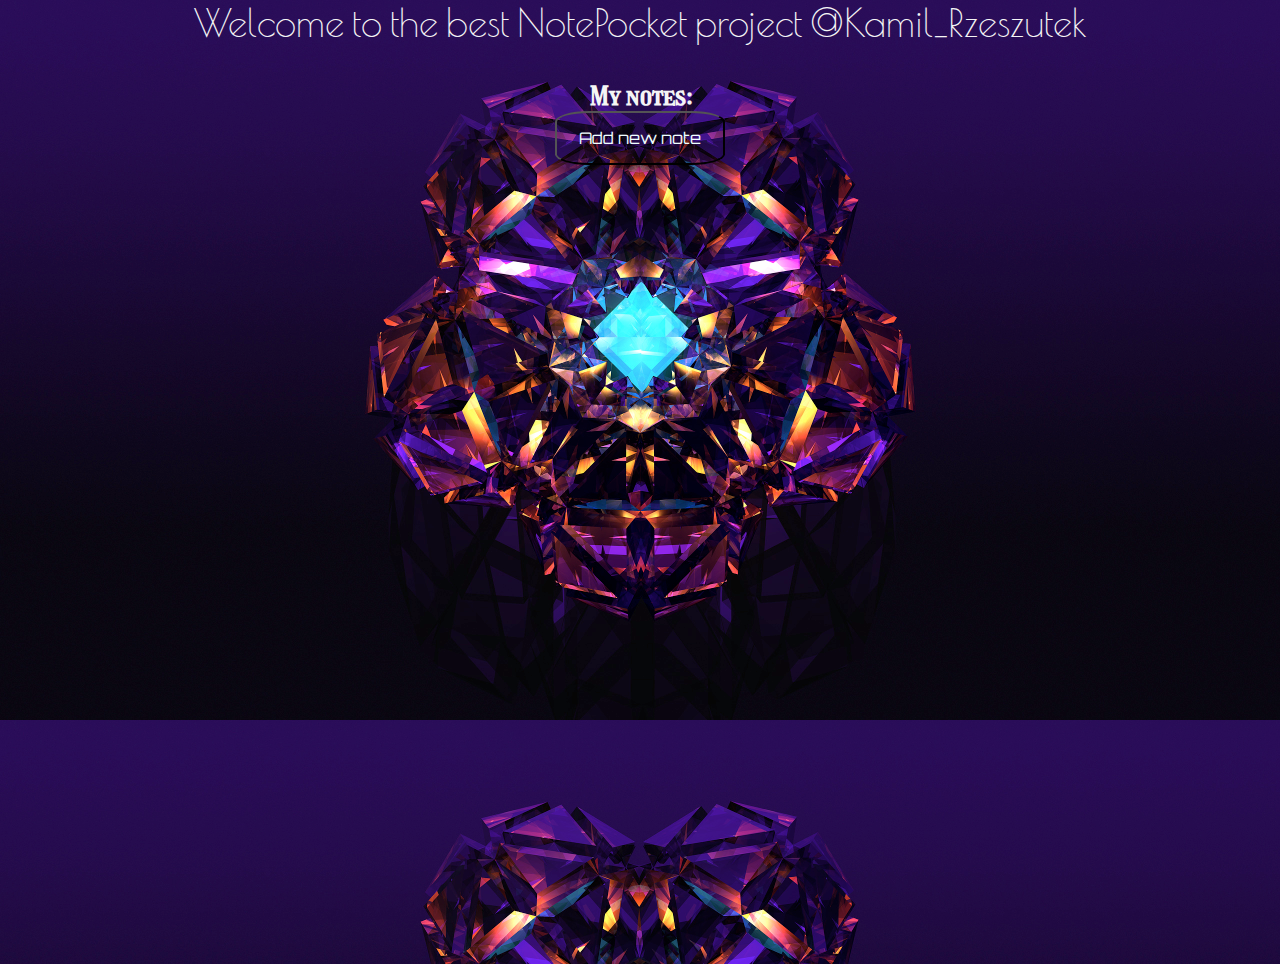
<file: index.html>
<!DOCTYPE html>
<html lang="en">
<head>
    <meta charset="UTF-8">
    <meta name="viewport" content="width=device-width, initial-scale=1.0">
    <meta http-equiv="X-UA-Compatible" content="ie=edge">
    <link rel="shortcut icon" href="./img/favicon.ico" type="image/x-icon">
    <link rel="stylesheet" href="style.css">
    <link href="https://fonts.googleapis.com/css?family=Girassol|Orbitron|Poiret+One&display=swap" rel="stylesheet">
    <title>Document</title>
</head>
<body>
    <div id="navbar">
     <p1> Welcome to the best NotePocket project @Kamil_Rzeszutek</p1>
    </div>
    <div id="container">
        <div id="mainStream">
            <h1>
                My notes:<br>
                <button class="addNote"> Add new note</button>
                <div id = "popup">
                        <div class="firstNote">
                          <form id="form" name="form">
                            <input type="text" name="title" class="noteTitle" placeholder="Title" required>
                            <input type="text" name="description" class="noteDesc" placeholder="Descritption">
                            <footer class="noteFooter">
                              <div class="holder">
                                Color:
                                <div class="color yellow"onclick="changeColor(this)"></div>
                                <div class="color green"onclick="changeColor(this)"></div>
                                <div class="color red" onclick="changeColor(this)"></div>
                                <div class="color blue"onclick="changeColor(this)"></div>
                                <div class="color black"onclick="changeColor(this)"></div>
                              </div>
                              <button type="submit">Add Note</button>
                              <button type="reset" >reset</button>
                              <input type="checkbox"  name="priority" value="1">
                              Priority            
                            </footer>
                        </div>
                          </form>
                </div>
            </h1>
        </div>
        <div id="notesDiv"></div>
    </div>
    <script src="index.js"></script>
</body>
</html>
</file>
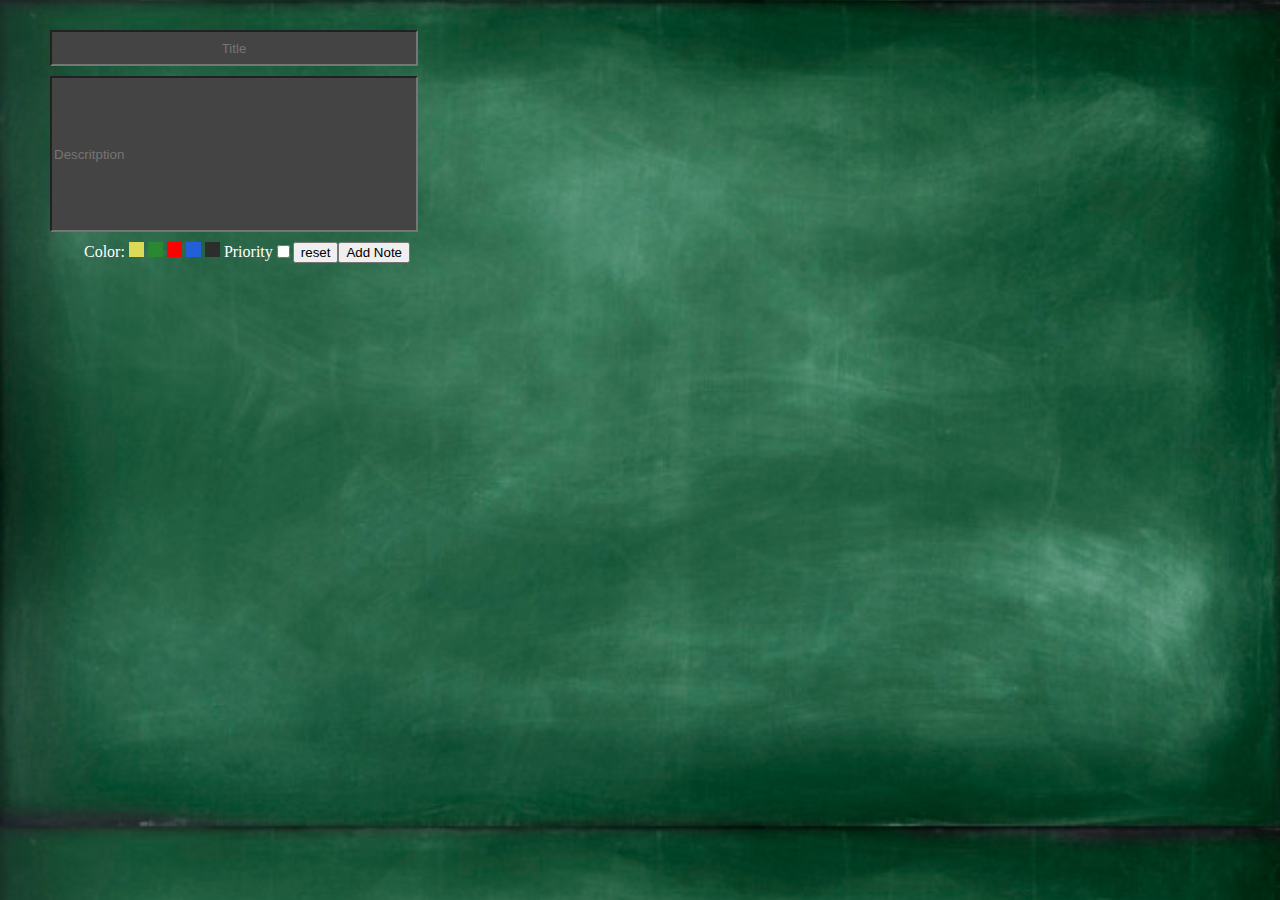
<file: popup.html>
<!DOCTYPE html>
<html lang="en">
<head>
    <meta charset="UTF-8">
    <meta name="viewport" content="width=device-width, initial-scale=1.0">
    <meta http-equiv="X-UA-Compatible" content="ie=edge">
    <title>Document</title>
    <link rel="stylesheet" href="stylePopup.css">
</head>
<body>
    <div id="wrapper">
        <div class="firstNote">
          <form id="form" name="form">
            <input type="text" name="title" class="noteTitle" placeholder="Title" required>
            <input type="text" name="description" class="noteDesc" placeholder="Descritption">
            <footer class="noteFooter">
              <div class="holder">
                Color:
                <div class="color yellow"onclick="changeColor(this)"></div>
                <div class="color green"onclick="changeColor(this)"></div>
                <div class="color red" onclick="changeColor(this)"></div>
                <div class="color blue"onclick="changeColor(this)"></div>
                <div class="color black"onclick="changeColor(this)"></div>
              </div>
              <button type="submit">Add Note</button>
              <button type="reset" >reset</button>
              <input type="checkbox"  name="priority" value="1">
              Priority            
            </footer>
        </div>
          </form>
      </div>
</body>
</html>
</file>
<file: style.css>
body{
  margin: 0;
  background-size: cover;
  background-image: url("/img/background.jpg")
}
#navbar{
  width: 100%;
  height: 5vw;
  text-align: center;
}
#container{
  width: 100%;
  height: 100%;
  position: absolute;
  align-items: center;
}
#mainStream{
  width: 100%;
  height: 5vw;
  position: relative;
  color: whitesmoke;
  align-items: center;
  
}
#mainStream h1{
  text-align: center;
  font-size: 2vw;
  font-family: 'Girassol', cursive;

  
}
.addNote{
  background-color: transparent;
  color: azure;
  padding: 15px 22px;
  text-align: center;
  text-decoration: none;
  font-family: 'Orbitron', sans-serif;
  display: inline-block;
  font-size: 16px;
  border-radius: 20%;
}
#notes{
  width:100%;
  height: 100%;
  align-items: center;
  text-align: center;
  font-size: 25px;
  position: relative;
}
/* #noteDate {
  width: 10vw;
  height: 100%;
  float: right;
  font-size: 25px;
  text-align: left;
  background-color: violet;
  position: relative;
} */

textarea {
  resize: none;
  
}
.firstNote {
  color: #fff;
  border-radius: 5px;
  padding: 20px;
  order: 0;
  width: 20vw;
  font-size: 18px !important;
  align-items: center;
}
.firstNote .noteDesc{
  margin-top: 10px;
}
.firstNote .noteTitle{
  height: 30px;
}
.firstNote footer{
  padding-top: 10px;
  text-align: right;
}
.note {
  color: #fff;
  border-radius: 5px;
  padding: 20px;
  order: 2;
}
.noteTitle{
  text-align: center;
}
.noteDesc{
  height: 150px;
  
}
.noteTitle, .noteDesc{
  width: 100%;
  background-color: #444;
  color: #fff;
}
.noteFooter button, .noteFooter input{
  float: right;
}
#notesDiv {
  
  width: 100%;
  display: grid;
  grid-template-columns:repeat(auto-fill, 400px);
  grid-auto-flow: row;
  grid-gap: 10px;
  justify-content: center;
}
#popup{
  display: grid;
  grid-template-columns:repeat(auto-fill, 400px);
  grid-auto-flow: row;
  grid-gap: 10px;
  width: 20vw;
  margin-left: 38%;
  justify-content: center;
}
.holder{
  display: inline-block;
}
.color{
  display: inline-block;
  width: 15px;
  height: 15px;
}
.red{
  background: red;
}
.black{
  background: hsl(0, 1%, 18%);
}
.yellow{
  background: #dbdb58;
}
.blue{
  background: #225fd9;
}
.green{
  background: rgb(42, 135, 50);
}
/* .starter{
  background-image: url("./img/fitstImage.jpg");
  background-size: cover;        
} */
#navbar p1{
  font-size: 3vw;
  color: whitesmoke;
  font-family: 'Poiret One', cursive;


}
</file>
<file: stylePopup.css>
body {
    margin: 10px;
    background-image: url("./img/fitstImage.jpg");
    background-size: cover;     
  }
  textarea {
    resize: none;
    
  }
  .firstNote {
    color: #fff;
    border-radius: 5px;
    padding: 20px;
    order: 0;
  }
  .firstNote .noteDesc{
    margin-top: 10px;
  }
  .firstNote .noteTitle{
    height: 30px;
  }
  .firstNote footer{
    padding-top: 10px;
    text-align: right;
  }
  .note {
    color: #fff;
    border-radius: 5px;
    padding: 20px;
    order: 2;
  }
  .noteTitle{
    text-align: center;
  }
  .noteDesc{
    height: 150px;
  
  }
  .noteTitle, .noteDesc{
    width: 100%;
    background-color: #444;
    color: #fff;
  }
  .noteFooter button, .noteFooter input{
    float: right;
  }
  #wrapper {
  
    width: 100%;
    display: grid;
    grid-template-columns:repeat(auto-fill, 400px);
    grid-auto-flow: row;
    grid-gap: 10px;
    justify-content: center;
  }
  .holder{
    display: inline-block;
  }
  .color{
    display: inline-block;
    width: 15px;
    height: 15px;
  }
  .red{
    background: red;
  }
  .black{
    background: hsl(0, 1%, 18%);
  }
  .yellow{
    background: #dbdb58;
  }
  .blue{
    background: #225fd9;
  }
  .green{
    background: rgb(42, 135, 50);
  }
 /* .starter{
     background-image: url("./img/fitstImage.jpg");
     background-size: cover;        
 } */
</file>
